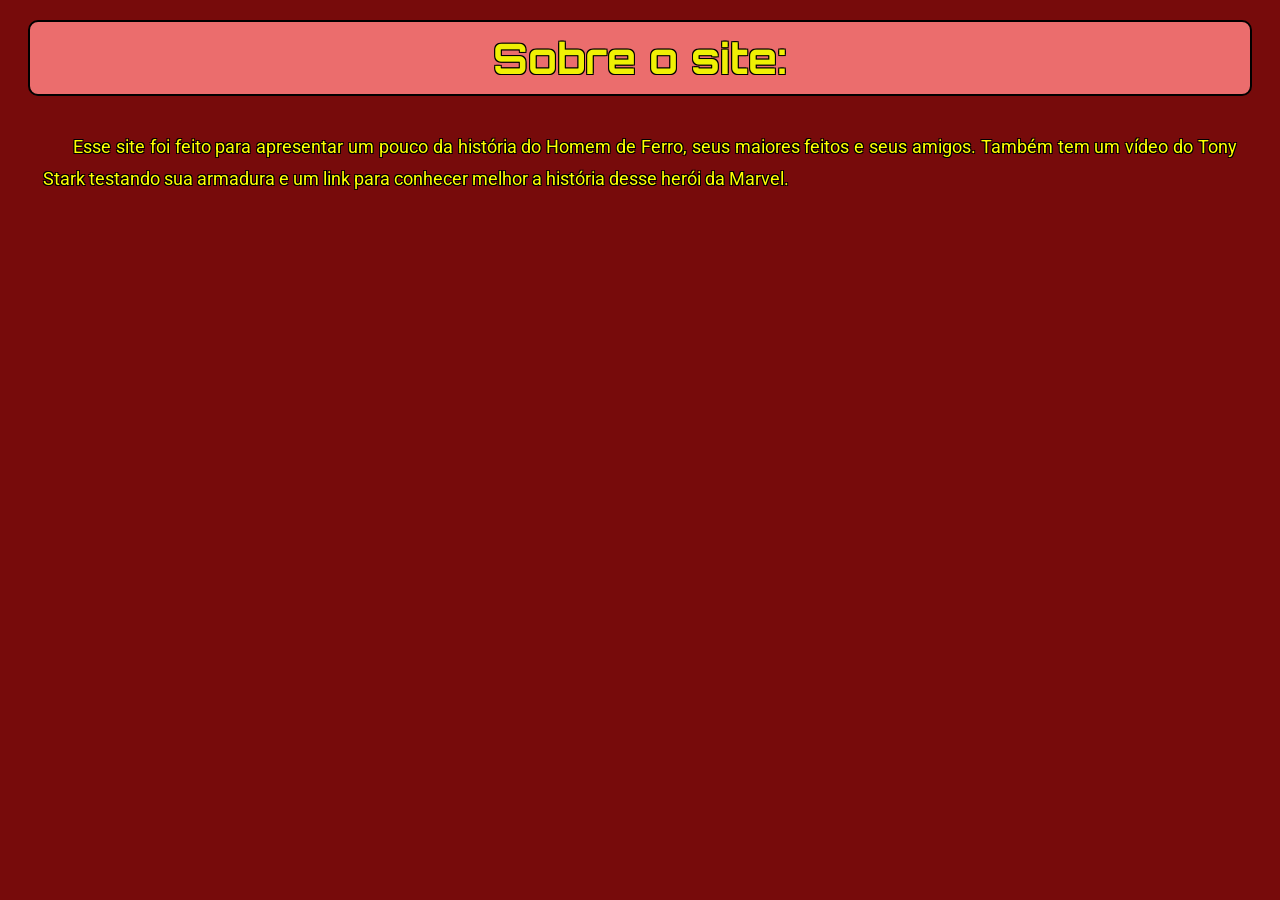
<file: atividade 2/index.html>
<!DOCTYPE html>
<html lang="pt">
<head>
    <meta charset="UTF-8">
    <meta name="viewport" content="width=device-width, initial-scale=1.0">
    <title>Document</title>
    <link rel="stylesheet" href="style.css">
</head>
<body>
    <section>
    <h1>Sobre o site:</h1>
    <p>
        Esse site foi feito para apresentar um pouco da história do Homem de Ferro,
        seus maiores feitos e seus amigos. Também tem um vídeo do Tony Stark
        testando sua armadura e um link para conhecer melhor a história desse
        herói da Marvel. 
    </p>
</section>
</body>
</html>
</file>
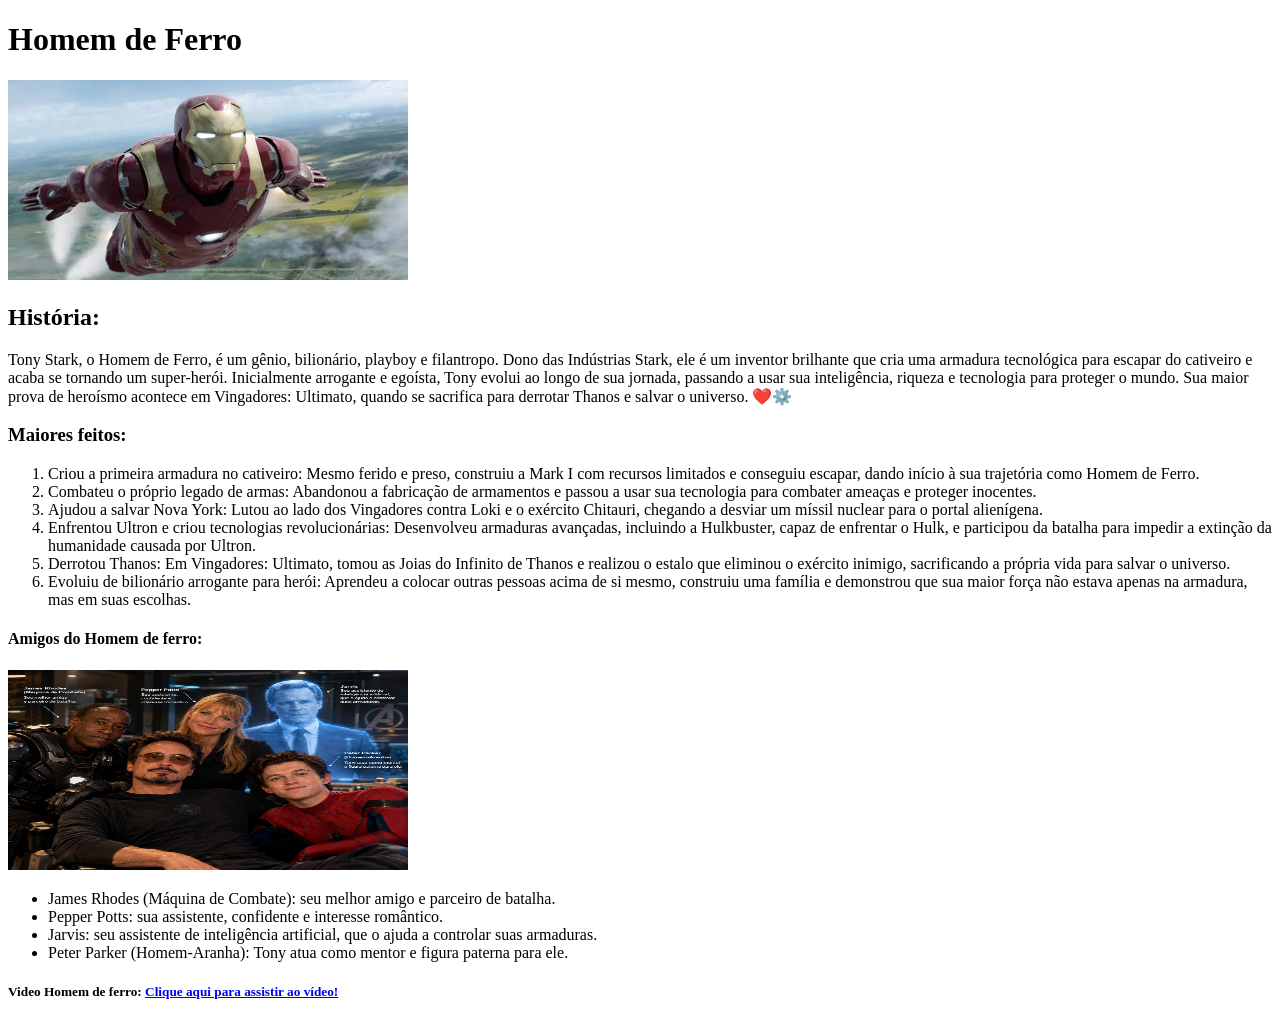
<file: Atividade 1 css/Homem-de-Ferro.html>
<!DOCTYPE html>
<html lang="pt">
<head>
    <meta charset="UTF-8">
    <meta name="viewport" content="width=device-width, initial-scale=1.0">
    <title>Document</title>
</head>
<body>
    <header>
        <h1> Homem de Ferro </h1>
    </header>

    <nav></nav>
    
    <main>
        <img src="homi de ferro.jpg" alt="Homem de Ferro" width="400" height="200">

        <h2>História:</h2>  
        <p> Tony Stark, o Homem de Ferro, é um gênio, bilionário, playboy e filantropo. Dono das Indústrias Stark, ele é um inventor brilhante que cria uma armadura tecnológica para escapar do cativeiro e acaba se tornando um super-herói. Inicialmente arrogante e egoísta, Tony evolui ao longo de sua jornada, passando a usar sua inteligência, riqueza e tecnologia para proteger o mundo. Sua maior prova de heroísmo acontece em Vingadores: Ultimato, quando se sacrifica para derrotar Thanos e salvar o universo. ❤️⚙️</p>

        <h3> Maiores feitos: </h3>
        <ol>
            <li>
                Criou a primeira armadura no cativeiro:
            Mesmo ferido e preso, construiu a Mark I com recursos limitados e conseguiu escapar, dando início à sua trajetória como Homem de Ferro.
            </li>

            <li>
                Combateu o próprio legado de armas:
            Abandonou a fabricação de armamentos e passou a usar sua tecnologia para combater ameaças e proteger inocentes.
            </li>

            <li>
                Ajudou a salvar Nova York:
            Lutou ao lado dos Vingadores contra Loki e o exército Chitauri, chegando a desviar um míssil nuclear para o portal alienígena.
            </li>

            <li>
                Enfrentou Ultron e criou tecnologias revolucionárias:
            Desenvolveu armaduras avançadas, incluindo a Hulkbuster, capaz de enfrentar o Hulk, e participou da batalha para impedir a extinção da humanidade causada por Ultron.
            </li>

            <li>
                Derrotou Thanos:
            Em Vingadores: Ultimato, tomou as Joias do Infinito de Thanos e realizou o estalo que eliminou o exército inimigo, sacrificando a própria vida para salvar o universo.
            </li>

            <li>
                Evoluiu de bilionário arrogante para herói:
            Aprendeu a colocar outras pessoas acima de si mesmo, construiu uma família e demonstrou que sua maior força não estava apenas na armadura, mas em suas escolhas.
            </li>
        </ol>

        <h4>Amigos do Homem de ferro:</h4>
        <img src="amigos homem de ferro.png" alt="Amigos do Homem de Ferro" width="400" height="200">
        <ul>
            <li>
                James Rhodes (Máquina de Combate): seu melhor amigo e parceiro de batalha.
            </li>

            <li>
                Pepper Potts: sua assistente, confidente e interesse romântico.
            </li>

            <li>
                Jarvis: seu assistente de inteligência artificial, que o ajuda a controlar suas armaduras.
            </li>

            <li> 
                Peter Parker (Homem-Aranha): Tony atua como mentor e figura paterna para ele.
            </li>
        </ul>

        <h5>Video Homem de ferro:
            <a href="video-homem-de-ferro.html">Clique aqui para assistir ao vídeo!</a>
        </h5>
    </main>
</body>
</html>
</file>
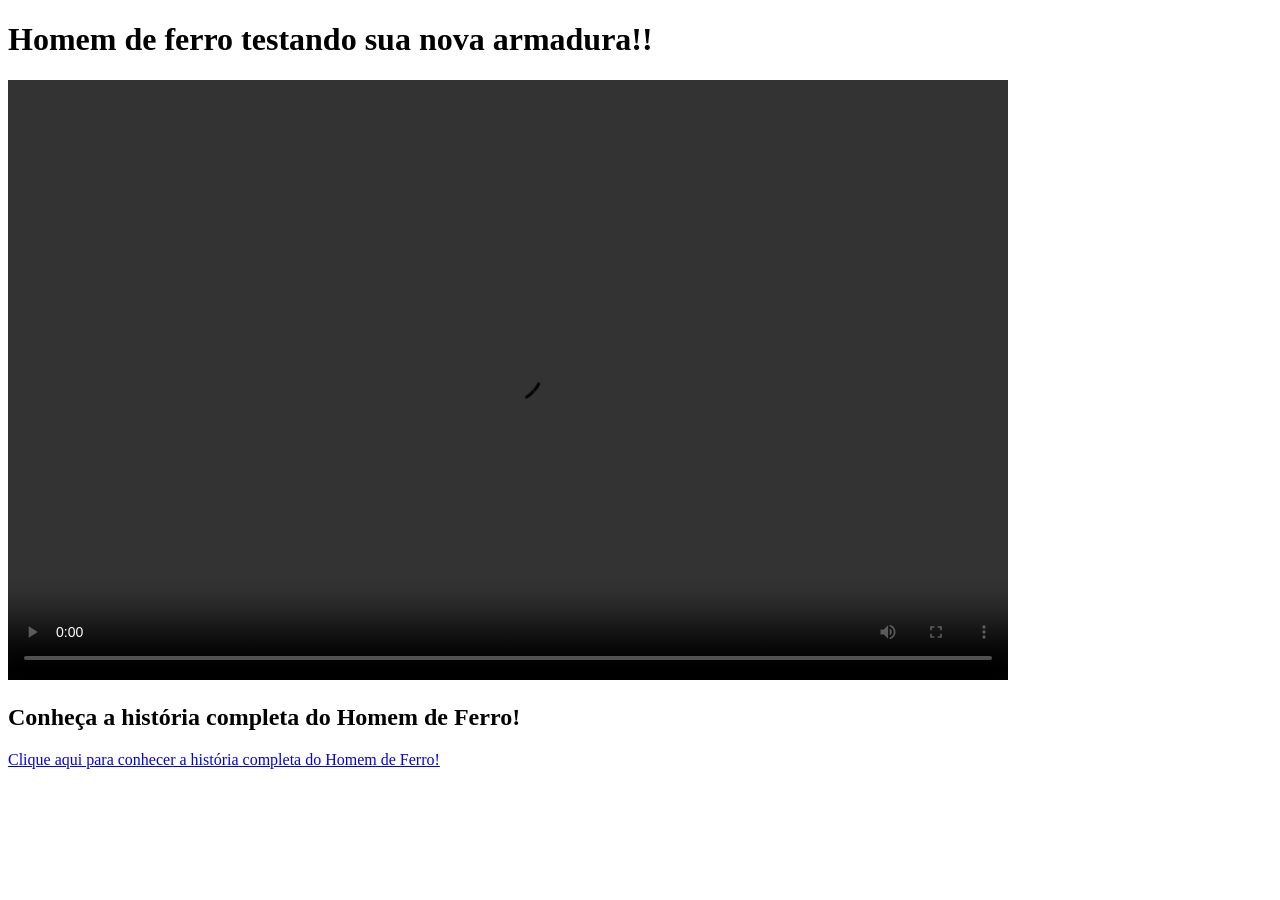
<file: Atividade 1 css/video-homem-de-ferro.html>
<!DOCTYPE html>
<html lang="en">
<head>
    <meta charset="UTF-8">
    <meta name="viewport" content="width=device-width, initial-scale=1.0">
    <title>Document</title>
</head>
<body>
    <h1>Homem de ferro testando sua nova armadura!!</h1>
    <video controls width="1000" height="600">
        <source src="vlipsy-iron-man-stark-contemplates-gulmira-Ue41HWVq.mp4" type="video/mp4">
        </video>

        <br>
        <h2>Conheça a história completa do Homem de Ferro!</h2>
        <a href="https://youtu.be/ZsccR9x_dSM?si=v9oYGabfIaPvoq4x">Clique aqui para conhecer a história completa do Homem de Ferro!</a>
</body>
</html>
</file>
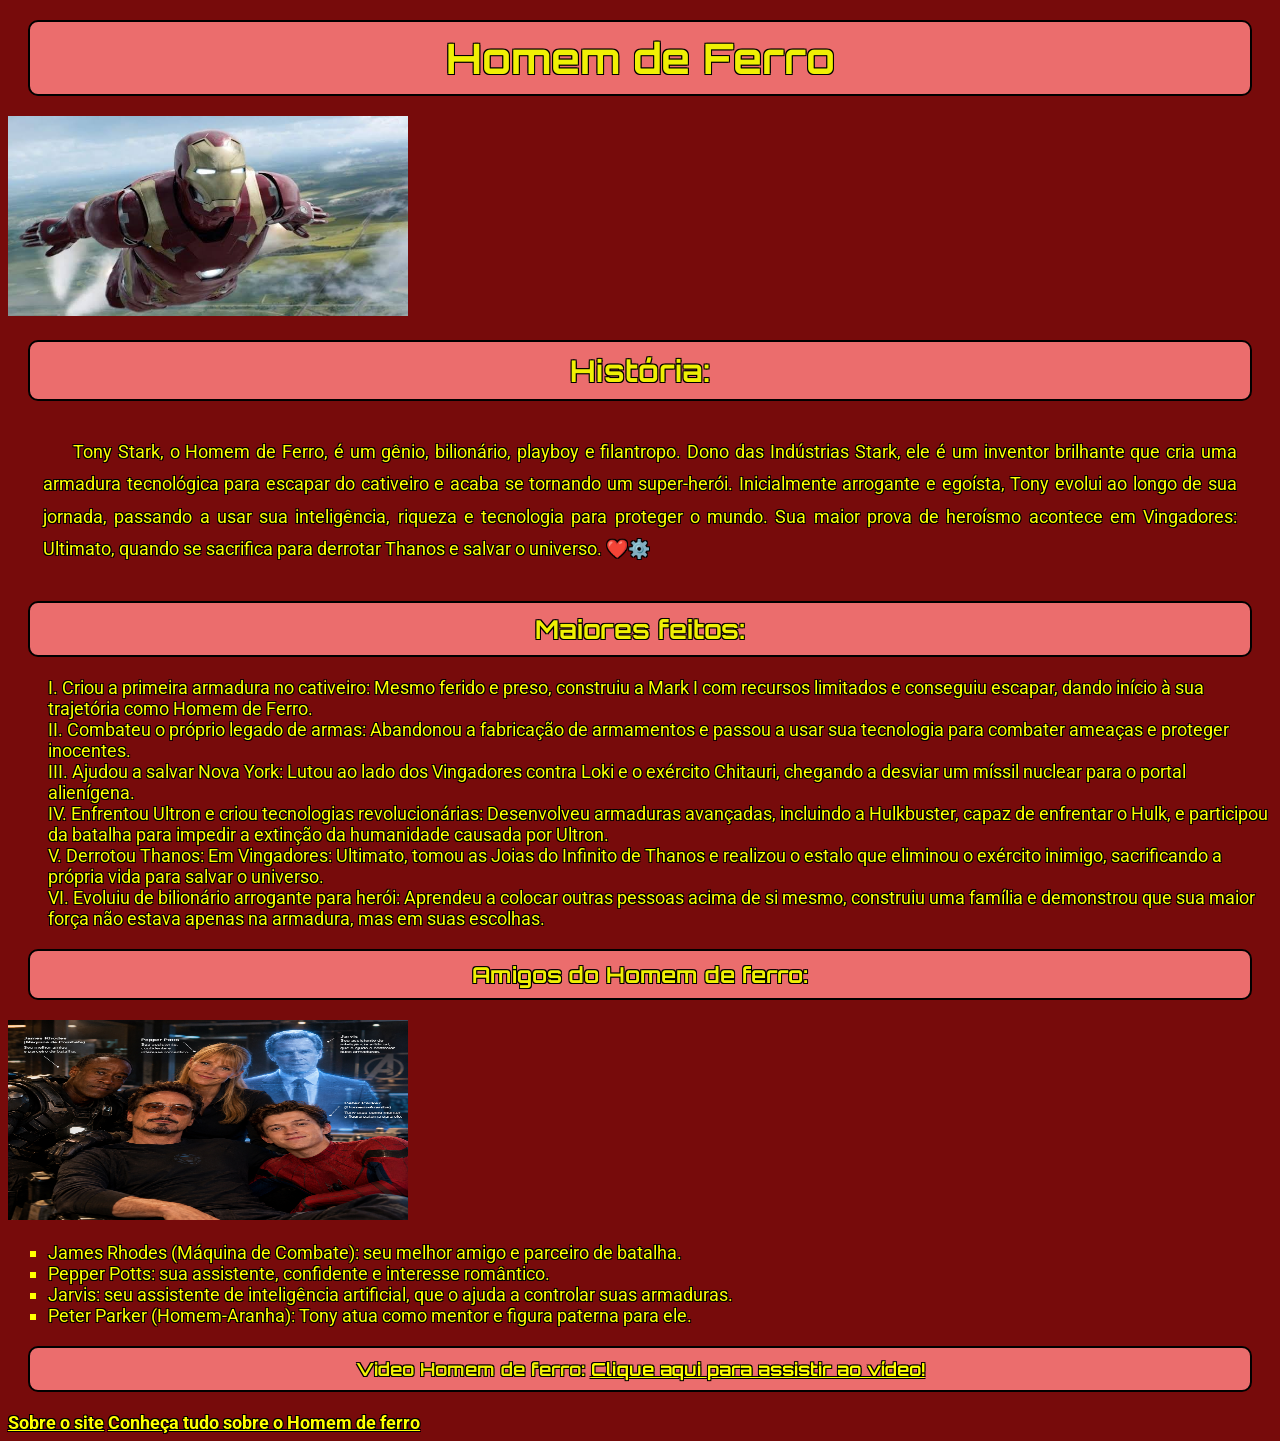
<file: atividade 2/Homem-de-Ferro.html>
<!DOCTYPE html>
<html lang="pt">
<head>
    <meta charset="UTF-8">
    <meta name="viewport" content="width=device-width, initial-scale=1.0">
    <title>Document</title>
    <link rel="stylesheet" href="style.css">
</head>
<body>
    <header>
        <h1> Homem de Ferro </h1>
    </header>

    <nav></nav>
    
    <main>
        <img src="homi de ferro.jpg" alt="Homem de Ferro" width="400" height="200">

        <h2>História:</h2>  
        <p> Tony Stark, o Homem de Ferro, é um gênio, bilionário, playboy e filantropo. Dono das Indústrias Stark, ele é um inventor brilhante que cria uma armadura tecnológica para escapar do cativeiro e acaba se tornando um super-herói. Inicialmente arrogante e egoísta, Tony evolui ao longo de sua jornada, passando a usar sua inteligência, riqueza e tecnologia para proteger o mundo. Sua maior prova de heroísmo acontece em Vingadores: Ultimato, quando se sacrifica para derrotar Thanos e salvar o universo. ❤️⚙️</p>

        <h3> Maiores feitos: </h3>
        <ol>
            <li>
                Criou a primeira armadura no cativeiro:
            Mesmo ferido e preso, construiu a Mark I com recursos limitados e conseguiu escapar, dando início à sua trajetória como Homem de Ferro.
            </li>

            <li>
                Combateu o próprio legado de armas:
            Abandonou a fabricação de armamentos e passou a usar sua tecnologia para combater ameaças e proteger inocentes.
            </li>

            <li>
                Ajudou a salvar Nova York:
            Lutou ao lado dos Vingadores contra Loki e o exército Chitauri, chegando a desviar um míssil nuclear para o portal alienígena.
            </li>

            <li>
                Enfrentou Ultron e criou tecnologias revolucionárias:
            Desenvolveu armaduras avançadas, incluindo a Hulkbuster, capaz de enfrentar o Hulk, e participou da batalha para impedir a extinção da humanidade causada por Ultron.
            </li>

            <li>
                Derrotou Thanos:
            Em Vingadores: Ultimato, tomou as Joias do Infinito de Thanos e realizou o estalo que eliminou o exército inimigo, sacrificando a própria vida para salvar o universo.
            </li>

            <li>
                Evoluiu de bilionário arrogante para herói:
            Aprendeu a colocar outras pessoas acima de si mesmo, construiu uma família e demonstrou que sua maior força não estava apenas na armadura, mas em suas escolhas.
            </li>
        </ol>

        <h4>Amigos do Homem de ferro:</h4>
        <img src="amigos homem de ferro.png" alt="Amigos do Homem de Ferro" width="400" height="200">
        <ul>
            <li>
                James Rhodes (Máquina de Combate): seu melhor amigo e parceiro de batalha.
            </li>

            <li>
                Pepper Potts: sua assistente, confidente e interesse romântico.
            </li>

            <li>
                Jarvis: seu assistente de inteligência artificial, que o ajuda a controlar suas armaduras.
            </li>

            <li> 
                Peter Parker (Homem-Aranha): Tony atua como mentor e figura paterna para ele.
            </li>
        </ul>

        <h5>Video Homem de ferro:
            <a href="video-homem-de-ferro.html">Clique aqui para assistir ao vídeo!</a>
        </h5>

        <a href="index.html">Sobre o site</a> <a link href="https://www.marvel.com/characters/iron-man-tony-stark/in-comics">Conheça tudo sobre o Homem de ferro</a>
    </main>
</body>
</html>
</file>
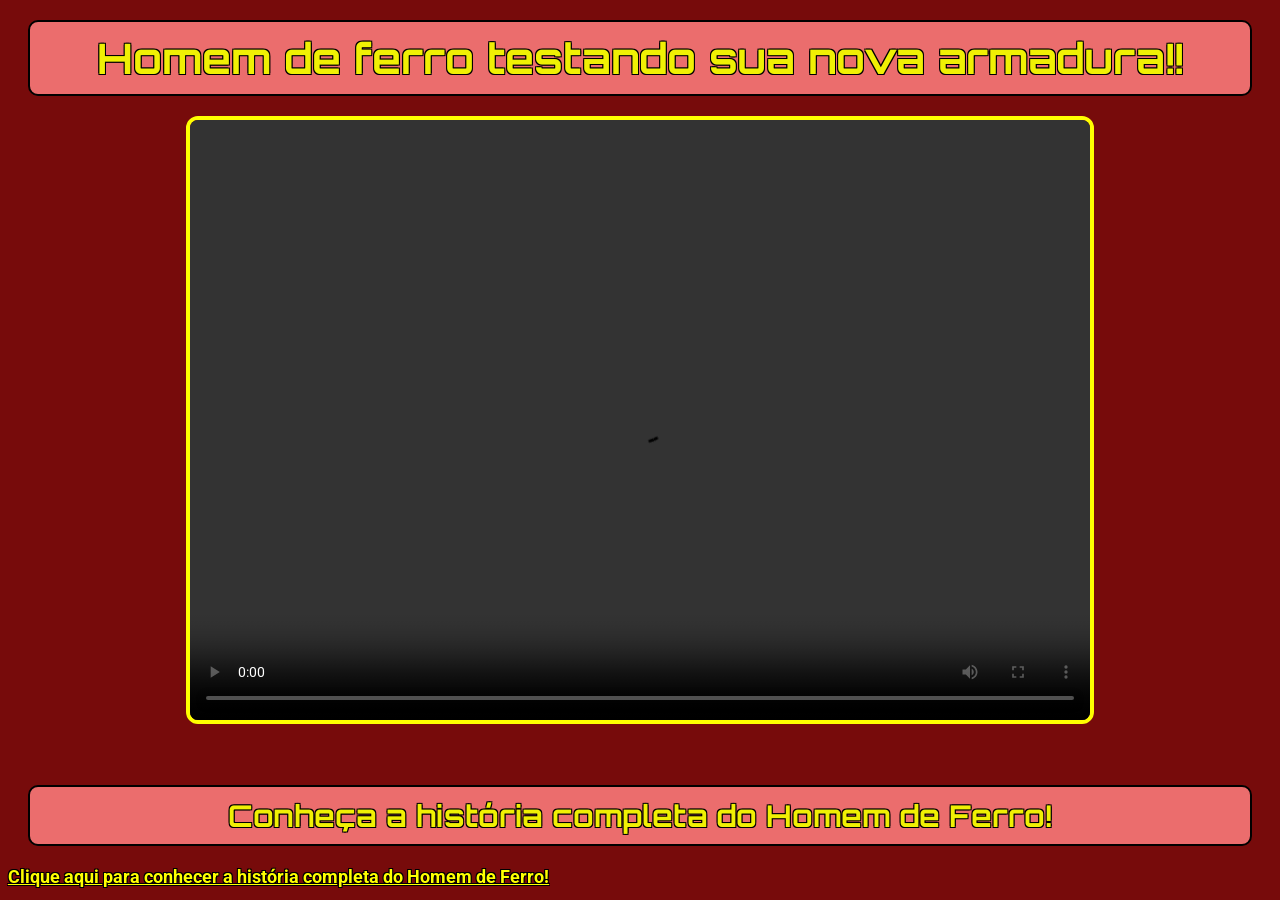
<file: atividade 2/video-homem-de-ferro.html>
<!DOCTYPE html>
<html lang="pt">
<head>
    <meta charset="UTF-8">
    <meta name="viewport" content="width=device-width, initial-scale=1.0">
    <title>Document</title>
    <link rel="stylesheet" href="style.css">
</head>
<body>
    <h1>Homem de ferro testando sua nova armadura!!</h1>
    <video controls width="1000" height="600">
        <source src="vlipsy-iron-man-stark-contemplates-gulmira-Ue41HWVq.mp4" type="video/mp4">
        </video>

        <br>
        <h2>Conheça a história completa do Homem de Ferro!</h2>
        <a href="https://youtu.be/ZsccR9x_dSM?si=v9oYGabfIaPvoq4x">Clique aqui para conhecer a história completa do Homem de Ferro!</a>
</body>
</html>
</file>
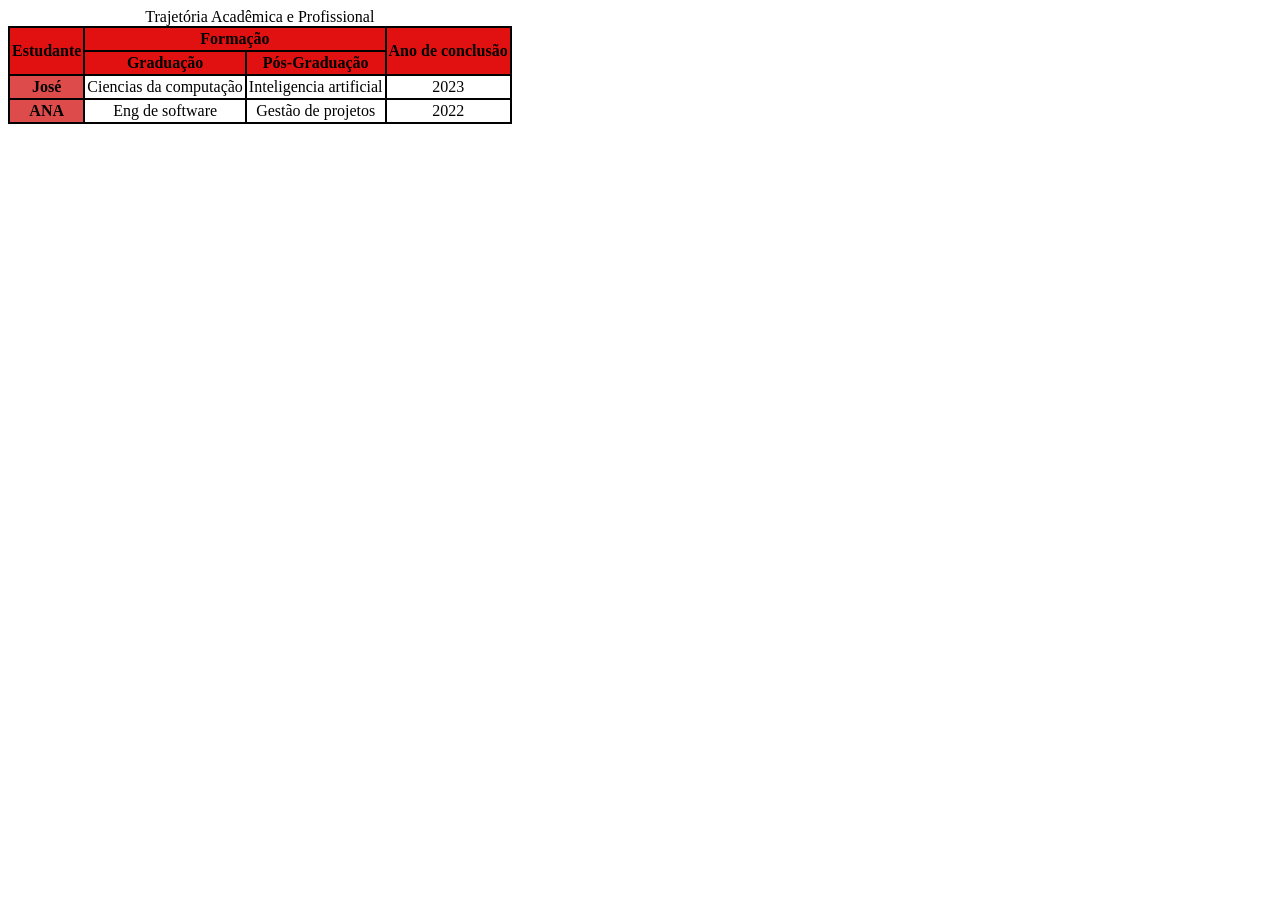
<file: atividade4/tabela.html>
<!DOCTYPE html>
<html lang="pt">
<head>
    <meta charset="UTF-8">
    <meta name="viewport" content="width=device-width, initial-scale=1.0">
    <title>TABELA</title>
    <style>
        table, th, td{
            border: 2px solid black;
            border-collapse: collapse;
            text-align: center;
            padding: 2px;

            }
        .Cabeçalho{
        background-color: #e21111;
    }
        .profissional{
            background-color: #de4b4b;
        }
    </style>
</head>
<body>
    <table>
    <caption>Trajetória Acadêmica e Profissional</caption>
        <tr class = "Cabeçalho">
            <th rowspan="2">Estudante</th>
            <th colspan="2">Formação</th>
            <th rowspan="2">Ano de conclusão </th>
        </tr>

        <tr class = "Cabeçalho">
            <th>Graduação</th>
            <th>Pós-Graduação</th>
        </tr>
        <tr>
            <th class = "profissional">José</th>
        <td>Ciencias da computação</td>
        <td>Inteligencia artificial</td>
        <td>2023</td>
        </tr>
    
        <tr>
            <th class = "profissional">ANA</th>
        <td>Eng de software</td>
        <td>Gestão de projetos</td>
        <td>2022</td>
        </tr>
        
    </table>
    <!-- Formula para criar tabelas rapidamente:
    tr*3>th*4-->
</body>
</html>
</file>
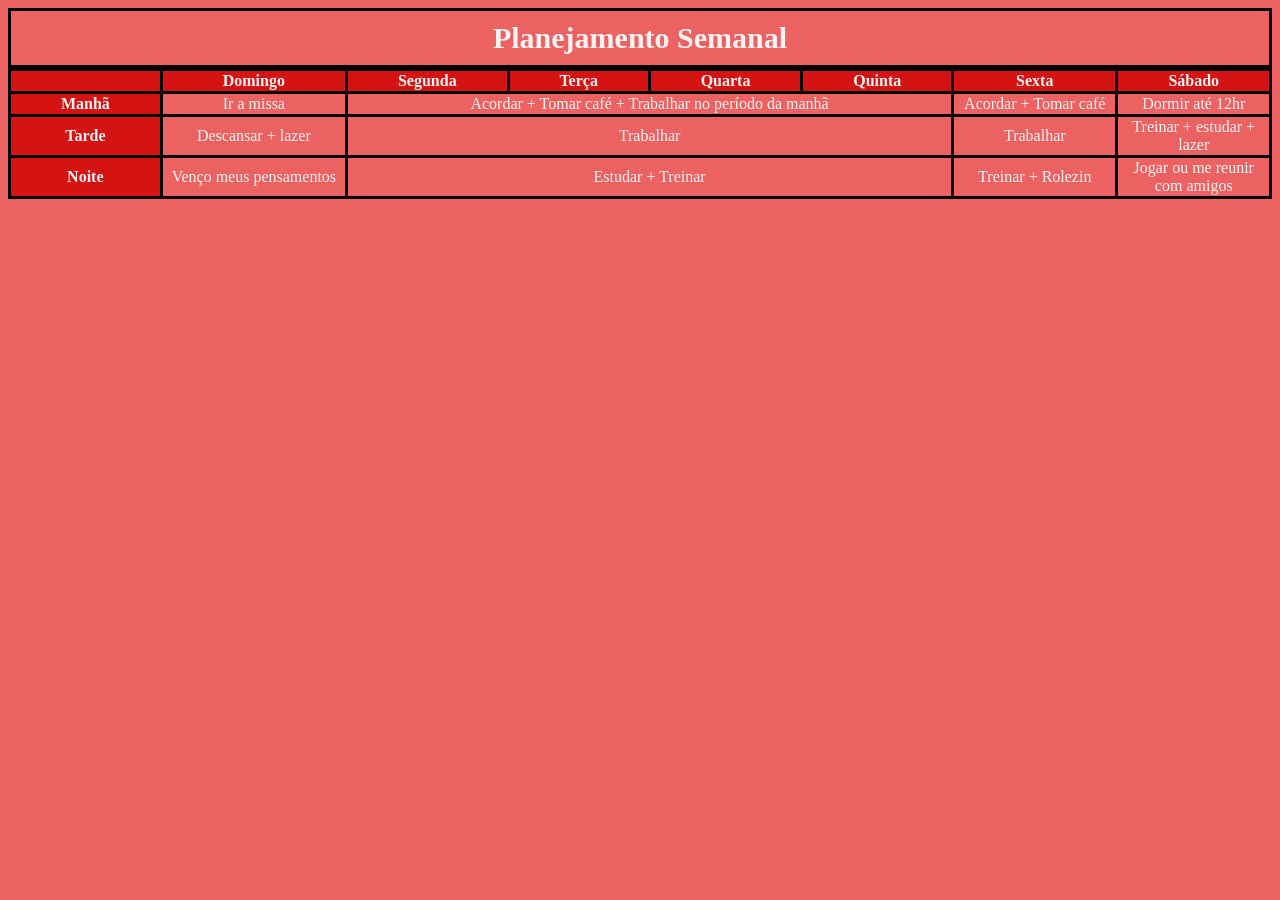
<file: atividade4/tabelaatv.html>
<!DOCTYPE html>
<html lang="pt">
<head>
    <meta charset="UTF-8">
    <meta name="viewport" content="width=device-width, initial-scale=1.0">
    <title>Dias da semana</title>
    <style>
        body{
            background-color: #ec6262;
        }
        caption{
            font-size: 30px;
            font-weight: bold;
            color: #f8f3f3;
            border: 3px solid black;
            padding: 10px;
        }
        table, th, td{
            border: 3px solid black;
            border-collapse: collapse;
            text-align: center;
            color: #f8f3f3;
        }
        .periodo{
            background-color: #d51313;
        }
        .data{
            background-color: #d51313;
        }
    </style>
</head>
<body>
 <table>
    <caption>Planejamento Semanal</caption>
    <tr class = "rotina">
        <th class = "data"></th>
        <th class = "data" width="3%">Domingo</th>
        <th class = "data" width="3%">Segunda</th>
        <th class = "data" width="3%">Terça</th>
        <th class = "data" width="3%">Quarta</th>
        <th class = "data" width="3%">Quinta</th>
        <th class = "data" width="3%">Sexta</th>
        <th class = "data" width="3%">Sábado</th>
    </tr>
    <tr>
        <th class="periodo" width="3%">Manhã</th>
        <td width="3%">Ir a missa</td>
        <td colspan="4" width="3%">Acordar + Tomar café + Trabalhar no período da manhã</td>
        <td width="3%">Acordar + Tomar café</td>
        <td width="3%">Dormir até 12hr</td>
    </tr>
    <tr>
        <th class="periodo" width="3%">Tarde</th>
        <td width="3%">Descansar + lazer</td>
        <td colspan="4">Trabalhar</td>
        <td width="3%">Trabalhar</td>
        <td width="3%">Treinar + estudar + lazer</td>
    </tr>
    <tr>
        <th class="periodo" width="3%">Noite</th>
        <td width="3%">Venço meus pensamentos</td>
        <td colspan="4" width="3%">Estudar + Treinar</td>
        <td width="3%">Treinar + Rolezin</td>
        <td width="3%">Jogar ou me reunir com amigos</td>
    </tr>
 </table>
</body>
</html>
</file>
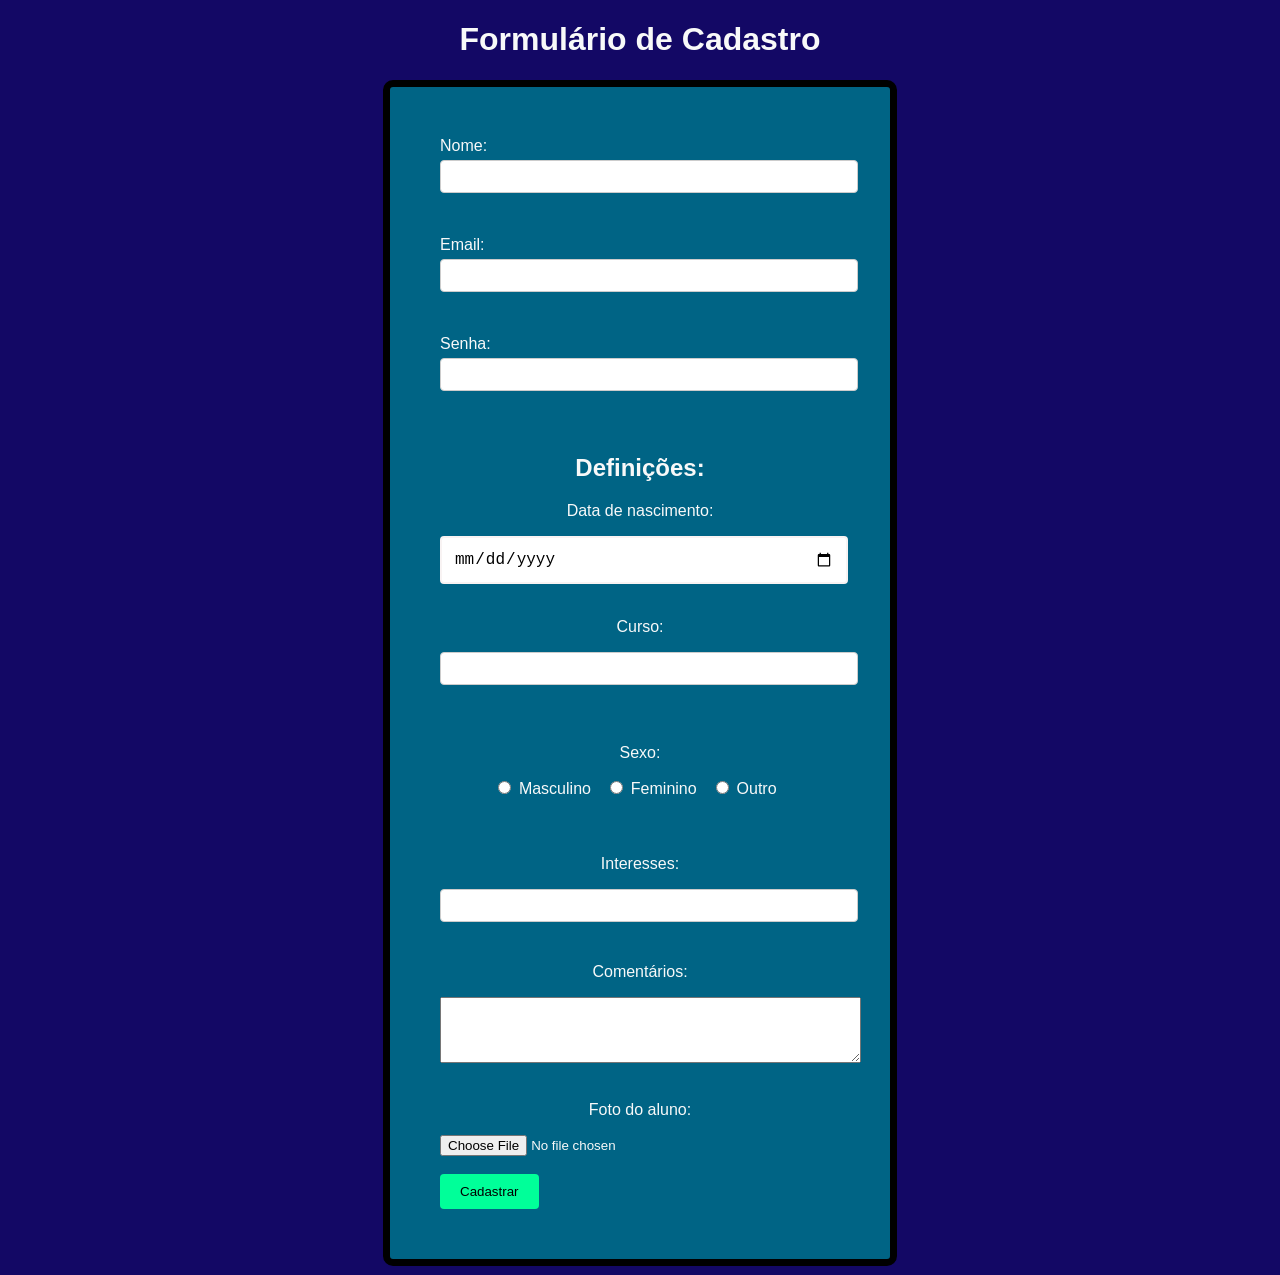
<file: Atividade5/formulario.html>
<!DOCTYPE html>
<html lang="pt">
<head>
    <meta charset="UTF-8">
    <meta name="viewport" content="width=device-width, initial-scale=1.0">
    <title>Atividade 5</title>
    <style>
        body{
            background-color: #130865;
            color: #f8f9f9;
            font-family: Arial, sans-serif;
        }
        h1, h2{
            text-align: center;
        }
        p{
            text-align: center;
        }
        form{
            max-width: 400px;
            margin: 0 auto;
            padding: 50px;
            border: 7px solid black;
            border-radius: 10px;
            background-color: #006485;
        }
        label{
            display: block;
            margin-bottom: 5px;
        }
        input[type="text"], input[type="email"], input[type="password"]{
            width: 100%;
            padding: 8px;
            margin-bottom: 25px;
            border: 1px solid #ccc;
            border-radius: 4px;
        }
        input[type="date"]{
            width: 95%;
            padding: 12px;
            font-size: 16px;
            accent-color: #d51313;
            border: 2px solid #f8f3f3;
            border-radius: 4px;
        }
        input[type="radio"]{
            accent-color: #00ff99;
        }
        .sexo{
            text-align: center;
        }
        .sexo label{
            display: inline-block;
            margin-right: 10px;
        }
        input[type="submit"]{
            background-color: #00ff99;
            color: #000000;
            padding: 10px 20px;
            border: none;
            border-radius: 4px;
            cursor: pointer;
        }
        input[type="submit"]:hover{
            background-color: #e0e0e0;
        }
    </style>
</head>
<body>
    <h1>Formulário de Cadastro</h1>

    <form action="processar.php" method="post">

        <label for="nome">Nome:</label>
        <input type="text" id="nome" name="nome" required><br><br>

        <label for="email">Email:</label>
        <input type="email" id="email" name="email" required><br><br>

        <label for="senha">Senha:</label>
        <input type="password" id="senha" name="senha" required><br><br>

        <h2>Definições: </h2>

        <p>Data de nascimento: </p>
        <input type="date" id="data" name="data" required><br><br>

        <p>Curso: </p>
        <input type="text" id="curso" name="curso" required><br><br>

        <p>Sexo: </p>
        <div class="sexo">
            <input type="radio" id="masculino" name="sexo" value="Masculino" required>
            <label for="masculino">Masculino</label>

            <input type="radio" id="feminino" name="sexo" value="Feminino">
            <label for="feminino">Feminino</label>

            <input type="radio" id="outro" name="sexo" value="Outro">
            <label for="outro">Outro</label>
        </div>
        <br><br>

        <p>Interesses: </p>
        <input type="text" id="Interesses" name="interesses">

        <p>Comentários: </p>
        <textarea id="comentarios" name="comentarios" rows="4" cols="50"></textarea><br><br>

        <p>Foto do aluno:</p>
        <input type="file" id="foto" name="foto" accept="image/*"><br><br>

        <input type="submit" value="Cadastrar">
    </form>
</body>
</html>
</file>
<file: atividade 2/style.css>
/* style.css - Site do Homem de Ferro */

/* Fontes do Google Fonts */
@import url('https://fonts.googleapis.com/css2?family=Orbitron:wght@700&family=Roboto:wght@400;700&display=swap');

/* Seletor de tag: fundo e fonte geral */
body {
    background-color: #770b0b;
    font-family: "Roboto", sans-serif;
    font-size: 18px;
}

/* Agrupamento: todos os títulos com o mesmo estilo */
h1, h2, h3, h4, h5 {
    font-family: "Orbitron", sans-serif;
    color: #f0f004;
    text-align: center;
    background-color: #eb6d6d;
    margin: 20px;
    padding: 10px;
    border: 2px solid #000000;
    border-radius: 10px;
    border-style: double;
    text-shadow:
        -1px -1px 0 black,
         1px -1px 0 black,
        -1px  1px 0 black,
         1px  1px 0 black;
}

h1 { font-size: 42px; }
h2 { font-size: 30px; }
h3 { font-size: 26px; }
h4 { font-size: 22px; }
h5 { font-size: 18px; }

/* Agrupamento: textos amarelos com contorno */
p, ul, ol, a {
    color: yellow;
    text-shadow:
        -1px -1px 0 black,
         1px -1px 0 black,
        -1px  1px 0 black,
         1px  1px 0 black;
}

p {
    text-align: justify;
    text-indent: 30px;
    line-height: 1.8;
    margin: 20px;
    padding: 15px;
}

/* Estilização de listas */
ol {
    list-style-type: upper-roman;
    list-style-position: inside;
}

ul {
    list-style-type: square;
    list-style-position: outside;
}

/* Aqui estou usando o seletor de classe (.destaque) para colocar uma borda
tracejada nos textos que eu quero destacar no site */
.destaque {
    background-color: rgba(0, 0, 0, 0.4);
    border: 2px dashed yellow;
    border-radius: 8px;
}

/* Seletor de id */
#imagem-principal {
    display: block;
    margin: 20px auto;
    border: 4px solid yellow;
    border-radius: 12px;
}

a {
    font-weight: bold;
}
/* Isso muda a cor do link quando o mouse passamos com o mouse por cima */
a:hover {
    color: white;
}

video {
    display: block;
    margin: 20px auto;
    width: 900px;
    max-width: 100%;
    border: 4px solid yellow;
    border-radius: 12px;
}
.destaque {
    border: 2px dashed yellow;
    border-radius: 8px;
}

#imagem-principal {
    border: 4px solid yellow;
    border-radius: 12px;
}

#imagem-amigos {
    border: 4px solid yellow;
    border-radius: 12px;
}

/* estou agrupando o h4 e o h5 com vírgula, assim aplico a mesma cor e o mesmo alinhamento nos dois de uma vez,
 sem precisar repetir o código */
h4, h5 {
    color: #f0f004;
    text-align: center;
}
</file>
